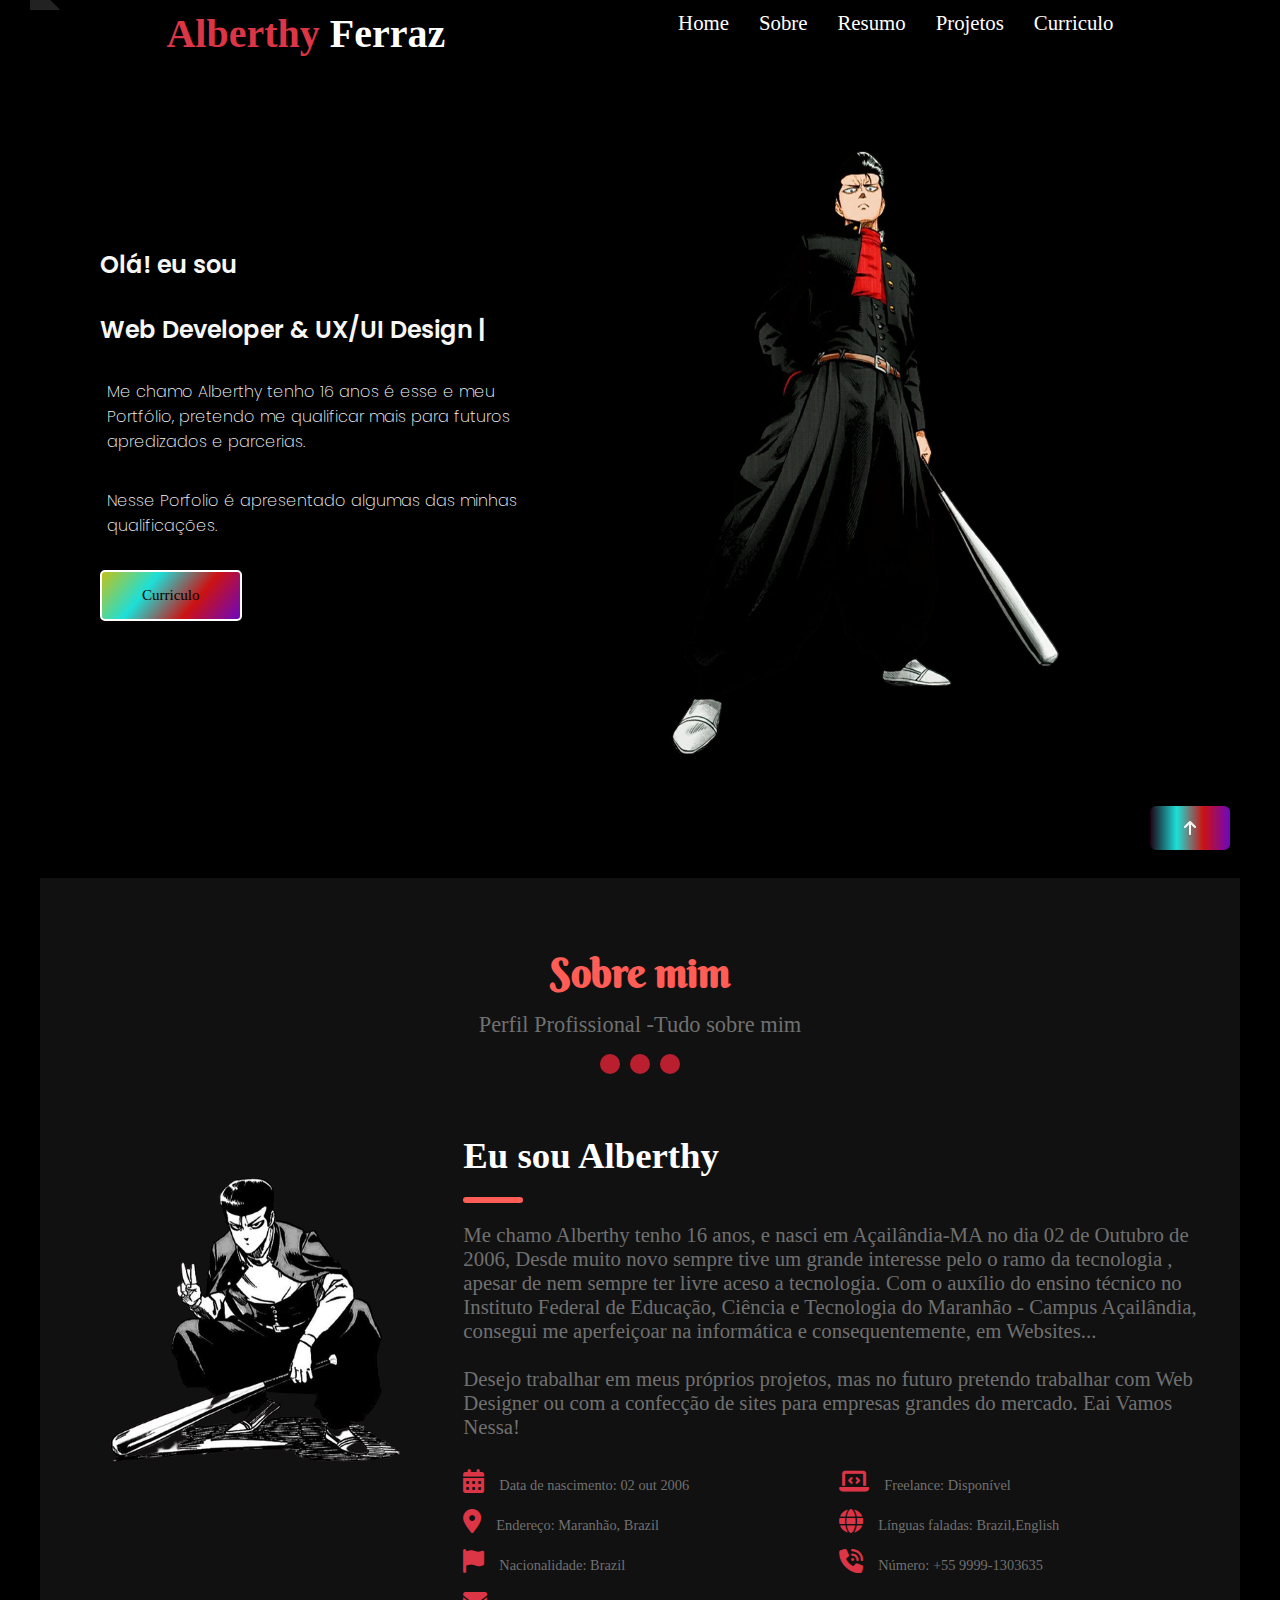
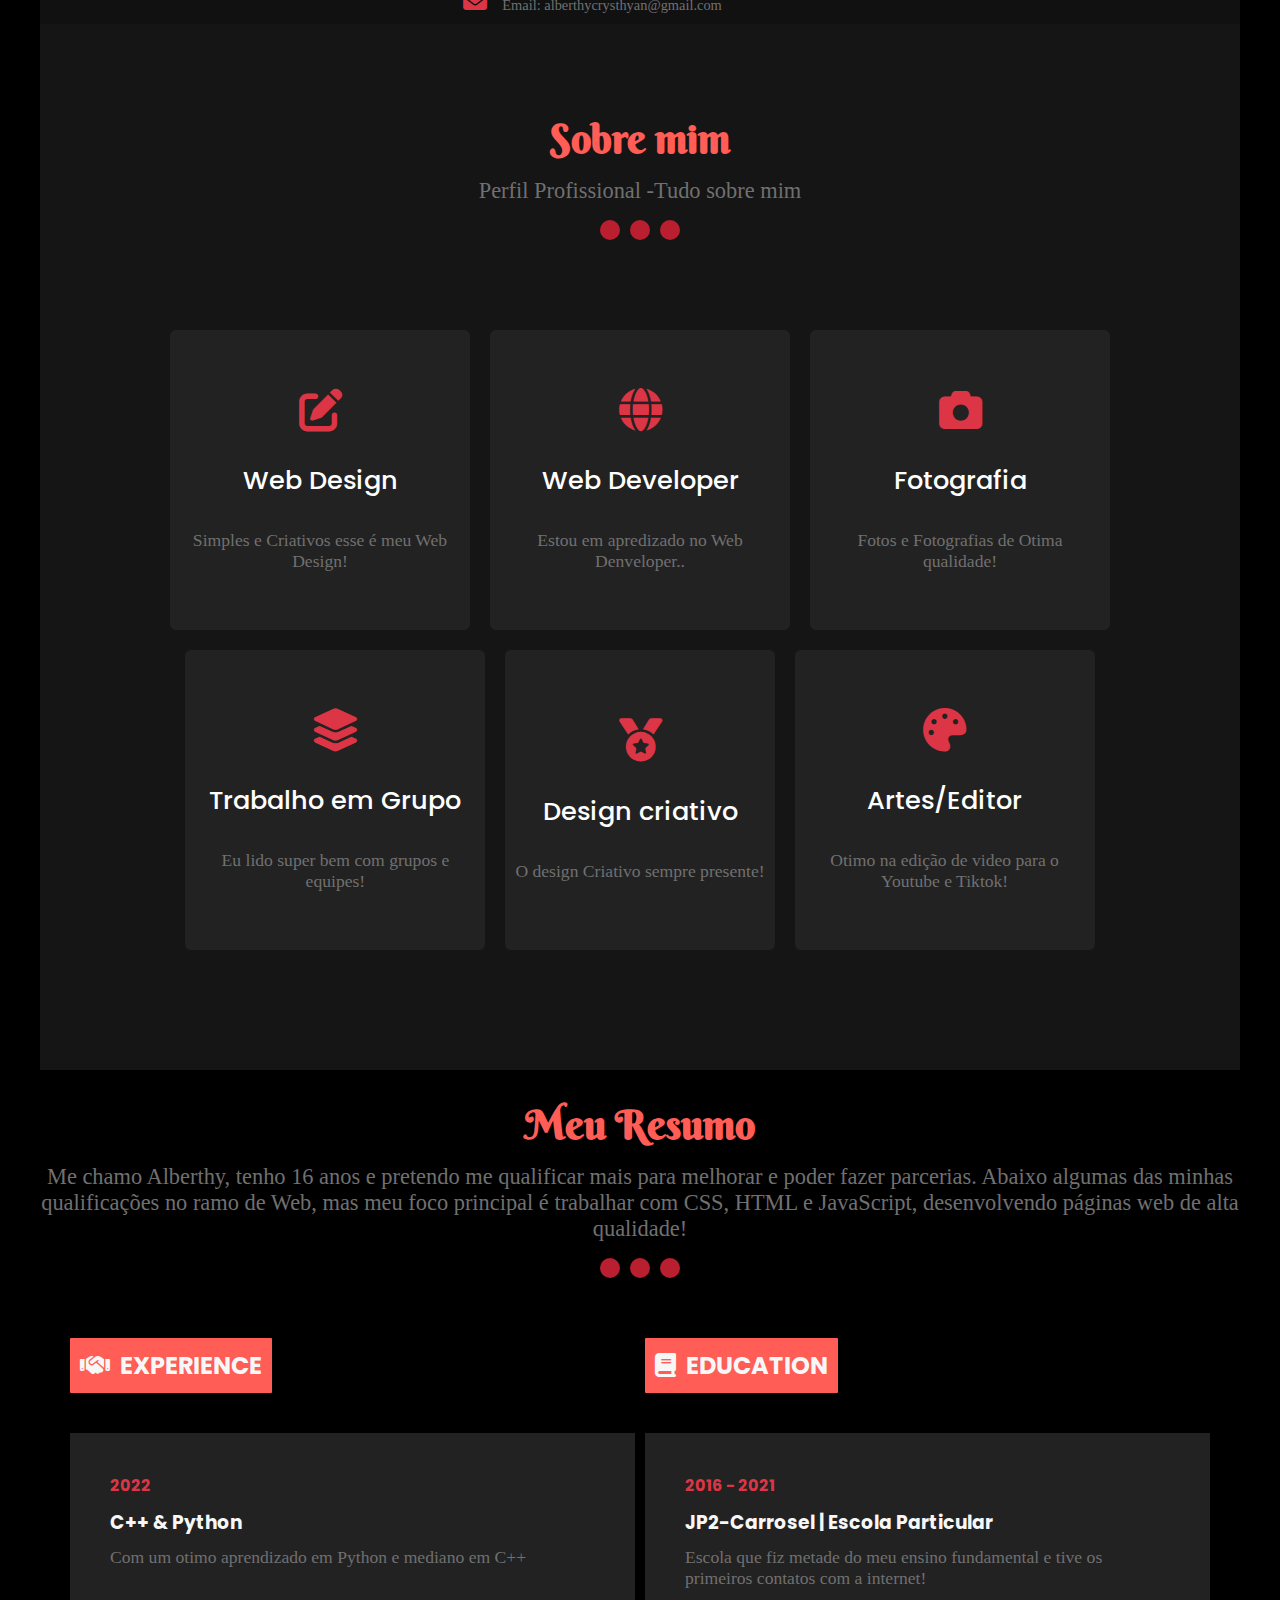
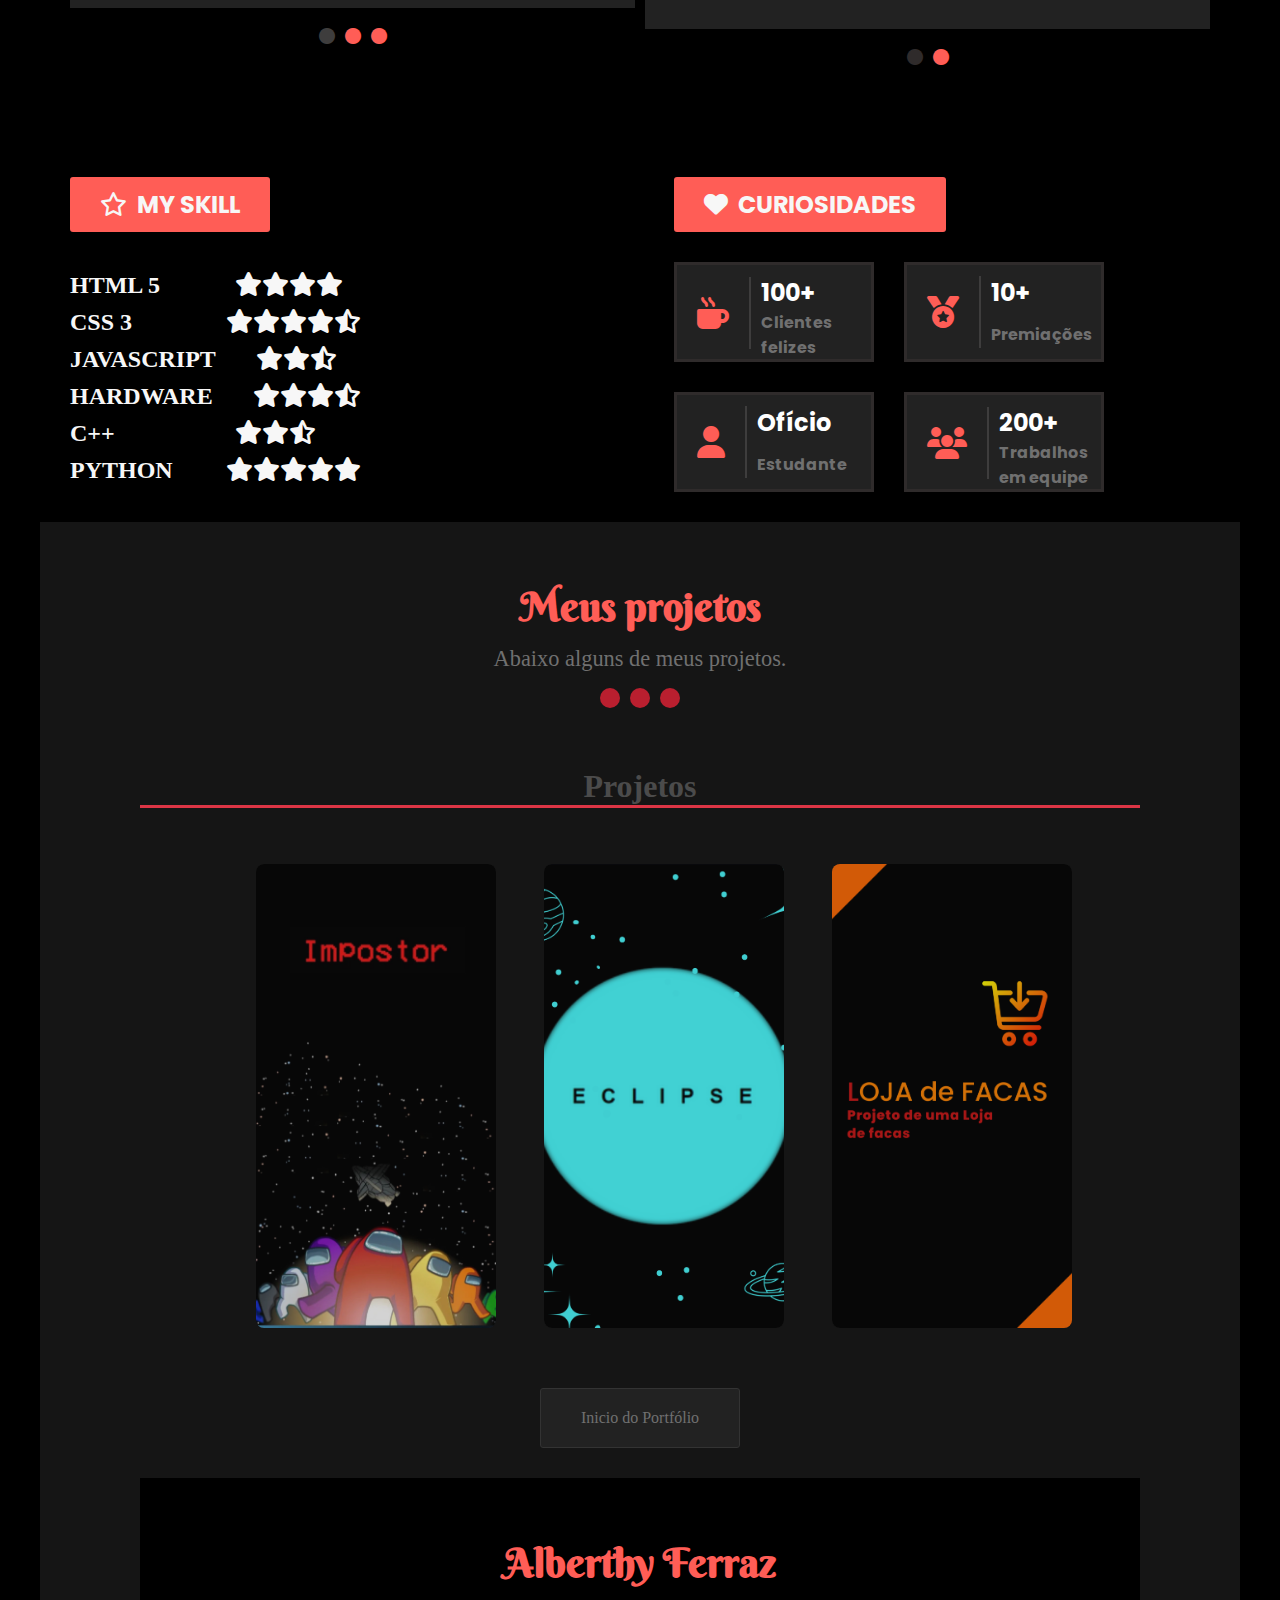
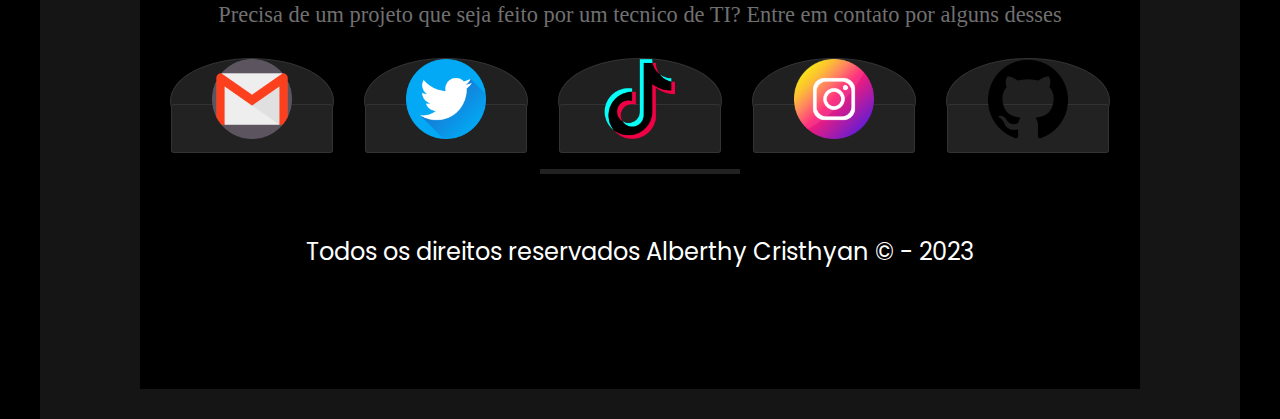
<file: index.html>
<!DOCTYPE html>
<html lang="pt-br">

<head>
    <meta charset="UTF-8">
    <meta http-equiv="X-UA-Compatible" content="IE=edge">
    <meta name="viewport" content="width=device-width, initial-scale=1.0">
    <title>Portfólio do Alberthy</title>
    <link rel="icon" type="image/x-icon" href="portifolio/fogo.png">
    <link rel="stylesheet" href="stylee.css">
    <link rel="stylesheet" href="https://cdnjs.cloudflare.com/ajax/libs/font-awesome/6.3.0/css/all.min.css"
        integrity="sha512-SzlrxWUlpfuzQ+pcUCosxcglQRNAq/DZjVsC0lE40xsADsfeQoEypE+enwcOiGjk/bSuGGKHEyjSoQ1zVisanQ=="
        crossorigin="anonymous" referrerpolicy="no-referrer" />
</head>

<body id="home">
    <header>
        <h1 id="normal">Alberthy <span id="ola">Ferraz</span></h1>
        <nav>
            <ul aria-label="Navegação primária" class="navegacao-primaria">
                <li><a href="index.html">Home</a></li>
                <li><a href="#about">Sobre</a></li>
                <li><a href="#resume">Resumo</a></li>
                <li><a href="#projects">Projetos</a></li>
                <li><a href="portifolio/curiculo.html" >Curriculo</a></li>
            </ul>
            <i class="fa-solid fa-bars"></i>
        </nav>

    </header>
    <section aria-label="seção curriculo " class="section-div" >
        <div >

            <h2 id="rico">Olá! <span color="ffff">eu sou</span></h2>
            <h2 class="digitando">Web Developer & UX/UI Design</h2>
            <p>Me chamo Alberthy tenho 16 anos é esse e meu Portfólio, pretendo me qualificar mais para futuros apredizados e parcerias.
            </p>
            <p>Nesse Porfolio é apresentado algumas das minhas qualificações.</p>
            <a href="portifolio/curiculo.html">Curriculo</a>
        </div>
        <img src="portifolio/amizade.png" alt="imagem de albt">
    </section>
    <main>
        <article aria-label="seção sobre mim" class="sobre">
            <div class="sobre_titulo">
            <section id="about">
                <h1 id="ola">Sobre mim</h1>
                <p>Perfil Profissional -Tudo sobre mim</p>
                <div aria-label="Seção apenas de ilustrações de botões">
                    <span></span>
                    <span></span>
                    <span></span>
                </div>
            </div>
            <img src="portifolio/__metal_bat-removebg-preview.png" >
            <div class="sobre_conteudo">
                <div class="sobre_texto">
                    <h1>Eu sou Alberthy </h1>
                    <p>Me chamo Alberthy tenho 16 anos, e nasci em Açailândia-MA no dia 02 de Outubro de 2006, Desde muito novo sempre tive um grande interesse pelo o ramo da tecnologia , apesar de nem sempre ter livre aceso a tecnologia. Com o auxílio do ensino técnico no Instituto Federal de Educação, Ciência e Tecnologia do Maranhão - Campus Açailândia, consegui me aperfeiçoar na informática e consequentemente, em Websites...
                        <br>
                        <br>
                        Desejo trabalhar em meus próprios projetos, mas no futuro pretendo trabalhar com Web Designer ou com a confecção de sites para empresas grandes do mercado. Eai Vamos Nessa!
                    </p>
                </div>
                <div class="sobre_info">
                    <p><i class="fa-solid fa-calendar-days"></i>Data de nascimento: 02 out 2006</p>
                    <p><i class="fa-sharp fa-solid fa-laptop-code"></i>Freelance: Disponível</p>
                    <p><i class="fa-solid fa-location-dot"></i>Endereço: Maranhão, Brazil</p>
                    <p><i class="fa-sharp fa-solid fa-globe"></i>Línguas faladas: Brazil,English</p>
                    <p><i class="fa-solid fa-flag"></i>Nacionalidade: Brazil</p>
                    <p><i class="fa-solid fa-phone-volume"></i>Número: +55 9999-1303635</p>
                    <p><i class="fa-solid fa-envelope"></i>Email: alberthycrysthyan@gmail.com</p>
                </div>
            </div>
        </article>
    </section>
    </main>
    <section class="services">
        <div class="sobre_titulo">
            <h1 id="ola">Sobre mim</h1>
            <p>Perfil Profissional -Tudo sobre mim</p>
            <div aria-label="Seção apenas de ilustrações de botões">
                <span></span>
                <span></span>
                <span></span>
            </div>
        </div>
        <div class="my_services">
            <ul aria-label="Navegação secundaria">
                <li>
                    <i class="fa-sharp fa-solid fa-pen-to-square" id="rico"></i>
                    <h3>Web Design</h3>
                    <p>Simples e Criativos esse é meu Web Design!</p>
                </li>
                <li>
                    <i class="fa-solid fa-globe" id="rico"></i>
                    <h3>Web Developer</h3>
                    <p>Estou em apredizado no Web Denveloper..</p>
                </li>
                <li>
                    <i class="fa-solid fa-camera" id="rico"></i>
                    <h3>Fotografia</h3>
                    <p>Fotos e Fotografias de Otima qualidade!</p>
                </li>
                <li>
                    <i class="fa-solid fa-layer-group" id="rico"></i>
                    <h3>Trabalho em Grupo</h3>
                    <p>Eu lido super bem com grupos e equipes!</p>
                </li>
                <li>
                    <i class="fa-solid fa-medal" id="rico"></i>
                    <h3>Design criativo</h3>
                    <p>O design Criativo sempre presente!</p>
                </li>
                <li>
                    <i class="fa-sharp fa-solid fa-palette"id="rico"></i>
                    <h3>Artes/Editor</h3>
                    <p>Otimo na edição de video para o Youtube e Tiktok!</p>
                </li>
            </ul>
        </div>
    </section>
    <section class="my_resume" id="resume">
        <div class="sobre_titulo">
            <h1 id="ola">Meu Resumo</h1>
            <p>Me chamo Alberthy, tenho 16 anos e pretendo me qualificar mais para melhorar e poder fazer parcerias. Abaixo algumas das minhas qualificações no ramo de Web, mas meu foco principal é trabalhar com CSS, HTML e JavaScript, desenvolvendo páginas web de alta qualidade! </p>
            <div aria-label="Seção apenas de ilustrações de botões">
                <span></span>
                <span></span>
                <span></span>
            </div>
        </div>
        <div class="resume_gerenico">
            <h2 class="experience"><i class="fa-solid fa-handshake"></i>EXPERIENCE</h2>
            <div class="experience_content">
                <div>
                    <span>2022</span>
                    <h3>C++ & Python</h3>
                    <p>Com um otimo aprendizado em Python e mediano em C++</p>
                </div>
                <div>
                    <span>2022-2023</span>
                    <h3>FUND. DE HARDWARE- Redes de Computadores</h3>
                    <p>Estou aprimorando conhecimentos em Redes de Computadores, e com conhecimento alto em Hardware.</p>
                </div>
                <div>
                    <span>2023</span>
                    <h3>Web Developer - HTML JAVASCRIPT CSS</h3>
                    <p>Apredizado em Web muito Rapido, principalmente em CSS e HTML.</p>
                </div>
                <ul>
                    <li><i class="fa-sharp fa-solid fa-circle"></i></li>
                    <li><i class="fa-sharp fa-solid fa-circle"></i></li>
                    <li><i class="fa-sharp fa-solid fa-circle"></i></li>
                </ul>
            </div>
            <h2 class="education"><i class="fa-solid fa-book"></i>EDUCATION</h2>
            <div class="education_content">
                <div>
                    <span>2016 - 2021</span>
                    <h3>JP2-Carrosel | Escola Particular</h3>
                    <p>Escola que fiz metade do meu ensino fundamental e tive os primeiros contatos com a internet!</p>
                </div>
                <div>
                    <span>2022 - 2024</span>
                    <h3>IFMA-Campus |Instituto Federal</h3>
                    <p>No ifma pude aprender tudo que sei em TI.</p>
                </div>
                <ul>
                    <li><i class="fa-sharp fa-solid fa-circle"></i></li>
                    <li><i class="fa-sharp fa-solid fa-circle"></i></li>
                </ul>
            </div>
        </div>
        <div class="cursos">
            <div class="my_skill">
                <h2><i class="fa-sharp fa-regular fa-star"></i>MY SKILL</h2>
                <div class="skill_content">
                    <h3>HTML 5</h3>
                    <ul>
                        <li id="normal"><i class="fa-sharp fa-solid fa-star"></i></li>
                        <li id="normal"><i class="fa-sharp fa-solid fa-star"></i></li>
                        <li id="normal"><i class="fa-sharp fa-solid fa-star"></i></li>
                        <li id="normal"><i class="fa-sharp fa-solid fa-star"></i></li>
                        <li id="normal"><i class="fa-regular fa-star-sharp-half-stroke"></i></li>
                    </ul>
                </div>
                <div class="skill_content">
                    <h3>CSS 3</h3>
                    <ul>
                        <li id="lord"><i class="fa-sharp fa-solid fa-star"></i></li>
                        <li id="lord"><i class="fa-sharp fa-solid fa-star"></i></li>
                        <li id="lord"><i class="fa-sharp fa-solid fa-star"></i></li>
                        <li id="lord"><i class="fa-sharp fa-solid fa-star"></i></li>
                        <i class="fa-solid fa-star-half-stroke" id="lord"></i>

                        <li id="ola"><i class="fa-regular fa-star-sharp-half-stroke"></i></li>
                    </ul>
                </div>
                <div class="skill_content">
                    <h3>JAVASCRIPT</h3>
                    <ul>
                        <li id="normal"><i class="fa-sharp fa-solid fa-star"></i></li>
                        <li id="normal"><i class="fa-sharp fa-solid fa-star"></i></li>
                        <li id="normal"><i class="fa-regular fa-star-sharp-half-stroke"></i></li>
                        <i class="fa-solid fa-star-half-stroke" id="normal"></i>
                        <li id="normal"><i class="fa-regular fa-star-sharp-half-stroke"></i></li>
            
                    </ul>

                </div>
                <div class="skill_content">
                    <h3>HARDWARE</h3>
                    <ul>
                        <li id="normal"><i class="fa-sharp fa-solid fa-star"></i></li>
                        <li id="normal"><i class="fa-sharp fa-solid fa-star"></i></li>
                        <li id="normal"><i class="fa-sharp fa-solid fa-star"></i></li>
                        <i class="fa-solid fa-star-half-stroke"id="normal"></i>
                        <li id="normal"><i class="fa-regular fa-star-sharp-half-stroke"></i></li>
                    </ul>
                </div>
                <div class="skill_content">
                    <h3>C++</h3>
                    <ul>
                        <li id="normal"><i class="fa-sharp fa-solid fa-star"></i></li>
                        <li id="normal"><i class="fa-sharp fa-solid fa-star"></i></li>
                        <i class="fa-solid fa-star-half-stroke" id="normal"></i>
                        <li id="normal"><i class="fa-regular fa-star-sharp-half-stroke"></i></li>

                    </ul>
                </div>
                <div class="skill_content">
                    <h3>PYTHON</h3>
                    <ul>
                        <li id="normal"><i class="fa-sharp fa-solid fa-star"></i></li>
                        <li id="normal"><i class="fa-sharp fa-solid fa-star"></i></li>
                        <li id="normal"><i class="fa-sharp fa-solid fa-star"></i></li>
                        <li id="normal"><i class="fa-sharp fa-solid fa-star"></i></li>
                        <li id="normal"><i class="fa-sharp fa-solid fa-star"></i></li>
                    </ul>
                </div>
            </div>
            <div class="funfacts">
                <h2><i class="fa-solid fa-heart"></i>CURIOSIDADES</h2>
                <ul>
                    <li>
                        <i class="fa-solid fa-mug-hot"></i>
                        <span>100+</span>
                        <p>Clientes felizes</p>
                    </li>
                    <li>
                        <i class="fa-solid fa-medal"></i>
                        <span>10+</span>
                        <p>Premiações</p>
                    </li>
                    <li>
                        <i class="fa-solid fa-user"></i>
                        <span>Ofício</span>
                        <p>Estudante</p>
                    </li>
                    <li>
                        <i class="fa-solid fa-users"></i>
                        <span>200+</span>
                        <p>Trabalhos em equipe</p>
                    </li>
                </ul>
            </div>
        </div>
    </section>
    <section class="projects" id="projects">
        <div class="sobre_titulo">
            <h1 id="ola">Meus projetos</h1>
            <p>Abaixo alguns de meus projetos.</p>
            <div aria-label="Seção apenas de ilustrações de botões">
                <span></span>
                <span></span>
                <span></span>
            </div>
        </div>
    </div>
   
</body>
</html>
     <h1 class="sessao-header2"  id="lord">Projetos</h1>




      <section class="sessao-projetos">
        <div class="sessao-header2">
          
        </div>
        <div class="projetos">

          <div class="card">
            <div class="card-img-wrapper">
              <img src="imgs/Among Us Impostor.jpg" alt="">
            </div>
            <div class="card-info">
              <h2>AMONG US</h2>
              <h3>Jogo de Among US </h3>
              <p>Recriei a interface do jogo "among us" como forma de aprender e treinar as habilidades perante o uso de JavaScript e CSS...</p>
              <ul><li><a href="./portifolio/among/among.html" target="_blank">Jogar</a></li></ul></ul>
            </div>
          </div>
          <div class="card">
            <div class="card-img-wrapper">
              <img src="imgs/eclipse.png" alt="">
            </div>
            <div class="card-info">
              <h2>ECLIPSE</h2>
              <h3>Jogo Eclipse</h3>
              <p>Jogo totalmente responsivo, feito com Javascript, com interação com o usuário.</p>
              <ul><li><a href="./portifolio/tiro/tiro.html" target="_blank">Jogar</a></li></ul></ul>
            </div>
          </div>
          <div class="card">
            <div class="card-img-wrapper">
              <img src="imgs/lojabannervertical.png" alt="">
            </div>
            <div class="card-info">
              <h2>LOJA DE FACAS</h2>
              <h3>Minha loja ON-Line de Facas</h3>
              <p>Minha primeira loja usando CSS e HTML...</p>
              <ul><li><a href="./portifolio/loja.html" target="_blank">Ver</a></li></ul></ul>
            </div>
          </div>
    </section>
    <a href="#">Inicio do Portfólio</a>
    <footer>
        
        <div class="sobre_titulo">
            <h1 id="normal">Alberthy Ferraz</h1>
            <p>Precisa de um projeto que seja feito por um tecnico de TI? Entre em contato por alguns desses</p>
        </div>
        <nav aria-label="navegação de links sociais">
            <ul class="footer_sociais">
                <li><a href="https://mail.google.com/mail/u/0/?fs=1&tf=cm&source=mailto&to=alberthyferraz@acad.ifma.edu.br" target="_blank" style="padding-bottom: 10px;"><img src="portifolio/gmail (1).png" style="height: 80px;"></a></li>
                <li><a href="https://twitter.com/zakferraz" target="_blank" style="padding-bottom: 10px;"><img src="portifolio/twitter.png" style="height: 80px;"></a></li>
                <li><a href="https://www.tiktok.com/@albt.account?lang=pt-BR" target="_blank" style="padding-bottom: 10px;"><img src="portifolio/tik-tok.png" style="height: 80px;"></a></li>
                <li><a href="https://www.instagram.com/albertyy_ferraz/" target="_blank" style="padding-bottom: 10px;"><img src="portifolio/instagram (1).png" style="height: 80px;"></a></li>
                <li><a href="https://github.com/AlberthyFerraz" target="_blank" style="padding-bottom: 10px;"><img src="portifolio/github.png" style="height: 80px;"></a></li>
            </ul>
        </nav>
        <p class="footer_comercial">Todos os direitos reservados Alberthy Cristhyan &copy; - 2023</p>
    </footer>
    <a href="#home" id="link-topo">
        <i class="fas fa-arrow-up"></i>
    </a>
    <script src="script.js"></script>
</body>

</html>
</file>
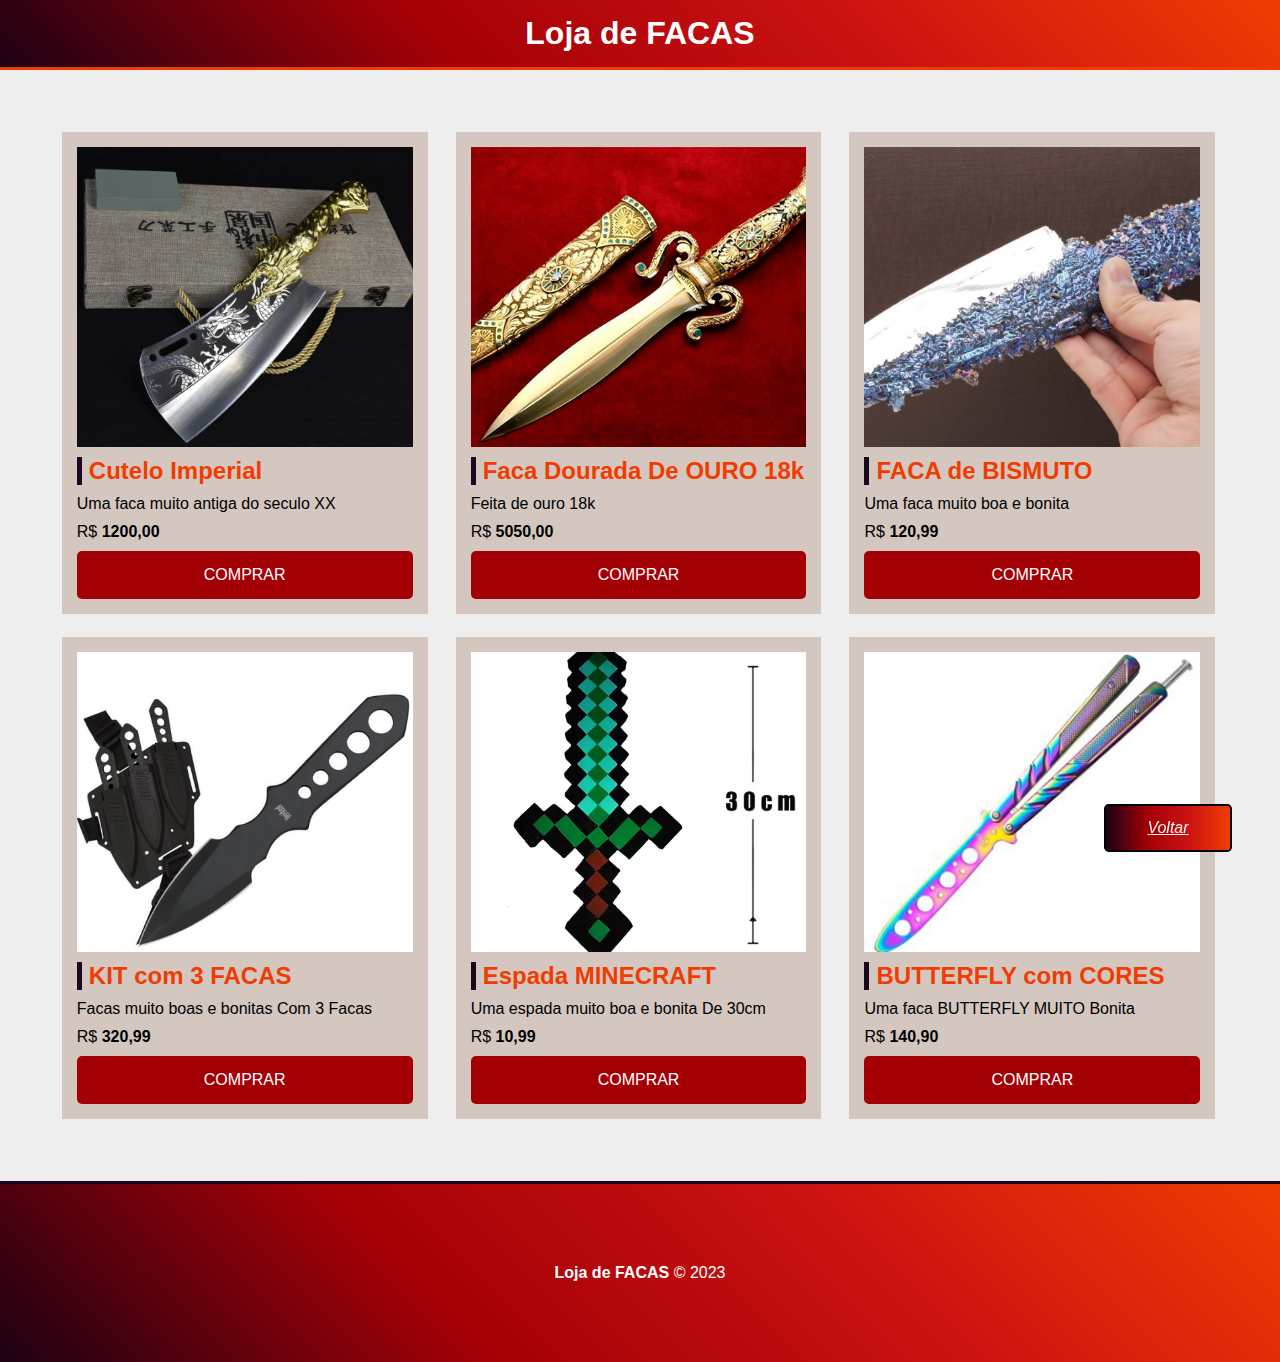
<file: portifolio/loja.html>
<!DOCTYPE html>
<html lang="pt-br">
<head>
    <meta charset="UTF-8">
    <meta http-equiv="X-UA-Compatible" content="IE=edge">
    <meta name="viewport" content="width=device-width, initial-scale=1.0">
    <title>Loja de FACAS</title>
    <link rel="icon" type="image/x-icon" href="comprar.png">
    <link rel="stylesheet" href="styles.css">
</head>
<body>
    <header>
        <h1>Loja de FACAS</h1>
    </header>
    <main class="container">
        <section class="products-container">
            <div class="card">
                <div class="products-image" id="img-1"></div>
                <h3> Cutelo Imperial </h3>
                <p> Uma faca muito antiga do seculo XX</p>
                <p>R$ <span class="bold">1200,00</span></p>
                <a href="#" class="btn">Comprar</a>
            </div>
            <div class="card">
                <div class="products-image" id="img-2"></div>
                <h3> Faca Dourada De OURO 18k</h3>
                <p> Feita de ouro 18k </p>
                <p>R$ <span class="bold">5050,00</span></p>
                <a href="#" class="btn">Comprar</a>
            </div>
            <div class="card">
                <div class="products-image" id="img-3"></div>
                <h3> FACA de BISMUTO</h3>
                <p> Uma faca muito boa e bonita </p>
                <p>R$ <span class="bold">120,99</span></p>
                <a href="#" class="btn">Comprar</a>
            </div>
            <div class="card">
                <div class="products-image" id="img-4"></div>
                <h3> KIT com 3 FACAS</h3>
                <p> Facas muito boas e bonitas Com 3 Facas </p>
                <p>R$ <span class="bold">320,99</span></p>
                <a href="#" class="btn">Comprar</a>
            </div>
            <div class="card">
                <div class="products-image" id="img-5"></div>
                <h3> Espada MINECRAFT</h3>
                <p> Uma espada muito boa e bonita De 30cm </p>
                <p>R$ <span class="bold">10,99</span></p>
                <a href="https://youtu.be/7cCzhUrJvOw" class="btn">Comprar</a>
            </div>
            <div class="card">
                <div class="products-image" id="img-6"></div>
                <h3>BUTTERFLY com CORES</h3>
                <p> Uma faca BUTTERFLY MUITO Bonita</p>
                <p>R$ <span class="bold">140,90</span></p>
                <a href="https://www.youtube.com/watch?v=CgGWehGCNL4&list=RD7cCzhUrJvOw&index=17" class="btn">Comprar</a>
            </div>
            <a href="../index.html" id="link-topo">
                <i class="fas fa-arrow-up" > Voltar </i>
            </a>
        </section>

    </main>
    <footer>
        <p>
            <span class="bold">Loja de FACAS </span>
            &copy; 2023
        </p>
    </footer>
    
</body>
</html>
</file>
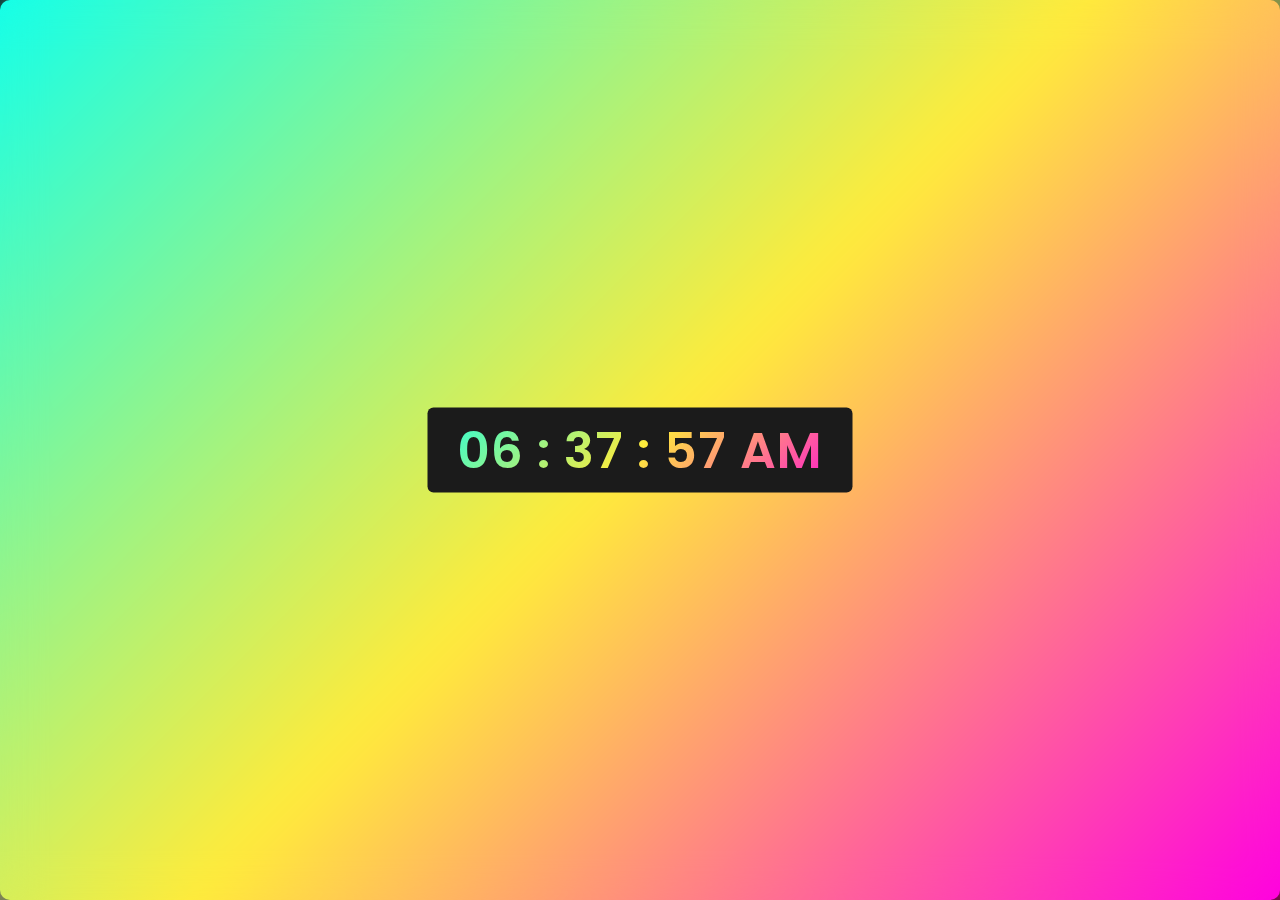
<file: portifolio/relogio.html>
<!DOCTYPE html>
<html lang="pt-br">
<head>
    <meta charset="UTF-8">
    <meta http-equiv="X-UA-Compatible" content="IE=edge">
    <meta name="viewport" content="width=device-width, initial-scale=1.0">
    <meta name="description" content="mostra as horas em tempo real">
    <meta name="keywords" content="hora, tempo, real">
    <meta name="author" content="Alberthy de Oliveira Ferraz">
    <meta name="robots" content="index, follow">
    <link rel="icon" type="image/x-icon" href="sinal-de-interrogacao.png">

    <!-- link css  -->
    <link rel="stylesheet" href="css/style.css">
    <title>Relógio Digital</title>
</head>
<body>
    
    <div class="wrapper">
        <div class="display">
            <div id="time">12:00:00 PM</div>
        </div>
        <span></span>
        <span></span>
    </div>
    <footer class="wrapper">
        <h2 style="text-align:center;color: #000000; margin: 0.3;">>PARABÉNS< <h2>
        <h2 style="text-align:center;color: #fff; margin: 0.3;">Você encontrou o segredo!!!  <h2>
    </footer >
    <a href="https://www.instagram.com/albertyy_fz/" target="_blank" style="padding-right: 10px;"><img src="logo-instagram-png-2445.png" style="height: 100px;"></a>


    <script src="js/script.js"></script>
</body>
</html>
</file>
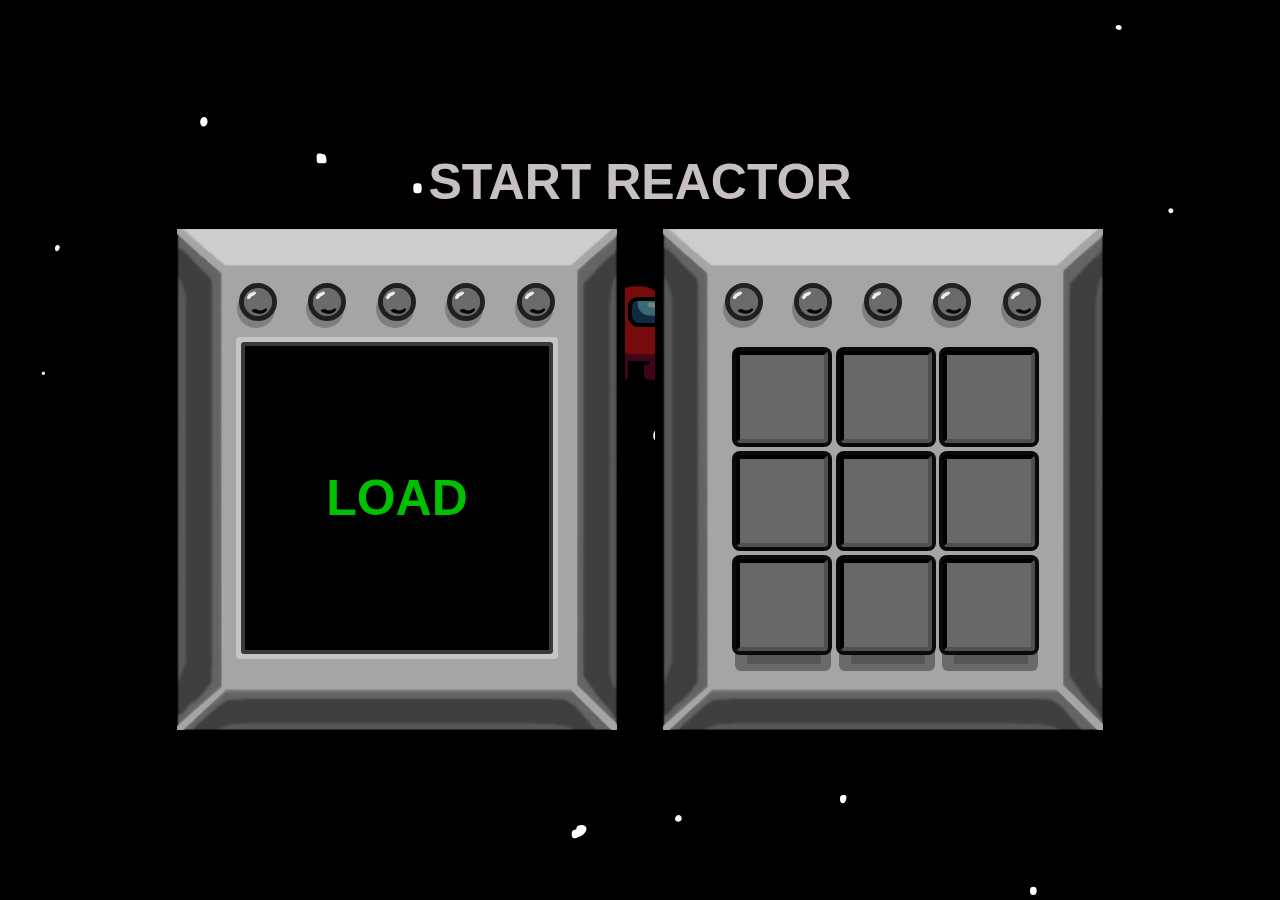
<file: portifolio/among/among.html>
<!DOCTYPE html>
<html lang="en">
  <head>
    <meta charset="UTF-8" />
    <meta name="viewport" content="width=device-width, initial-scale=1.0" />
    <link rel="stylesheet" href="./styles/among.css">
    <link rel="stylesheet" href="./styles/rules.css">
    <link rel="stylesheet" href="./styles/styles.css" />
    <link rel="icon" type="image/x-icon" href="favicon.ico">
    <title>Start Reactor</title>
  </head>
  <body>
    <h1 id="title">START REACTOR</h1>
    <div class="container">
      <div class="painel">
        <div class="boxPainel">
            <div class="computerLedPanel">
                <div class="led lvl1"></div>
                <div class="led lvl2"></div>
                <div class="led lvl3"></div>
                <div class="led lvl4"></div>
                <div class="led lvl5"></div>
            </div>
            <div class="painelMemory">
                <div class="memory"></div>
                <div class="memory"></div>
                <div class="memory"></div>
                <div class="memory"></div>
                <div class="memory"></div>
                <div class="memory"></div>
                <div class="memory"></div>
                <div class="memory"></div>
                <div class="memory"></div>
                <div class="btns">
                  <h1 id="loadButton">LOAD</h1>
                  <h1 id="startButton" style="display: none">PLAY</h1>
                </div>
            </div>
        </div>
      </div>

      <div class="painel">
        <div class="boxPainel">
            <div class="playerLedPanel">
                <div class="led lvl1.1"></div>
                <div class="led lvl2.1"></div>
                <div class="led lvl3.1"></div>
                <div class="led lvl4.1"></div>
                <div class="led lvl5.1"></div>
            </div>
            <div class="playerMemory">
                <div data-memory='0' class="player_memory"></div>
                <div data-memory='1' class="player_memory"></div>
                <div data-memory='2' class="player_memory"></div>
                <div data-memory='3' class="player_memory"></div>
                <div data-memory='4' class="player_memory"></div>
                <div data-memory='5' class="player_memory"></div>
                <div data-memory='6' class="player_memory last"></div>
                <div data-memory='7' class="player_memory last"></div>
                <div data-memory='8' class="player_memory last"></div>
            </div>
        </div>
      </div>
    </div>
    <div class="size">
      <div class="player">
        <div class="legs"></div>
        <div class="back"></div>
        <div class="glass"></div>
      </div>
    </div>

    <script src="js/start-reactor.js"></script>
    <script>
      const loadButton = document.getElementById("loadButton")
      const startButton = document.getElementById("startButton")

      loadButton.addEventListener("click", () => {
          startReactor.load()
          loadButton.style.display = "none"
          startButton.style.display = ""
      })

      startButton.addEventListener("click", () => {
          startReactor.start()
          startButton.style.display = "none"
      })
    </script>

  </body>
</html>
</file>
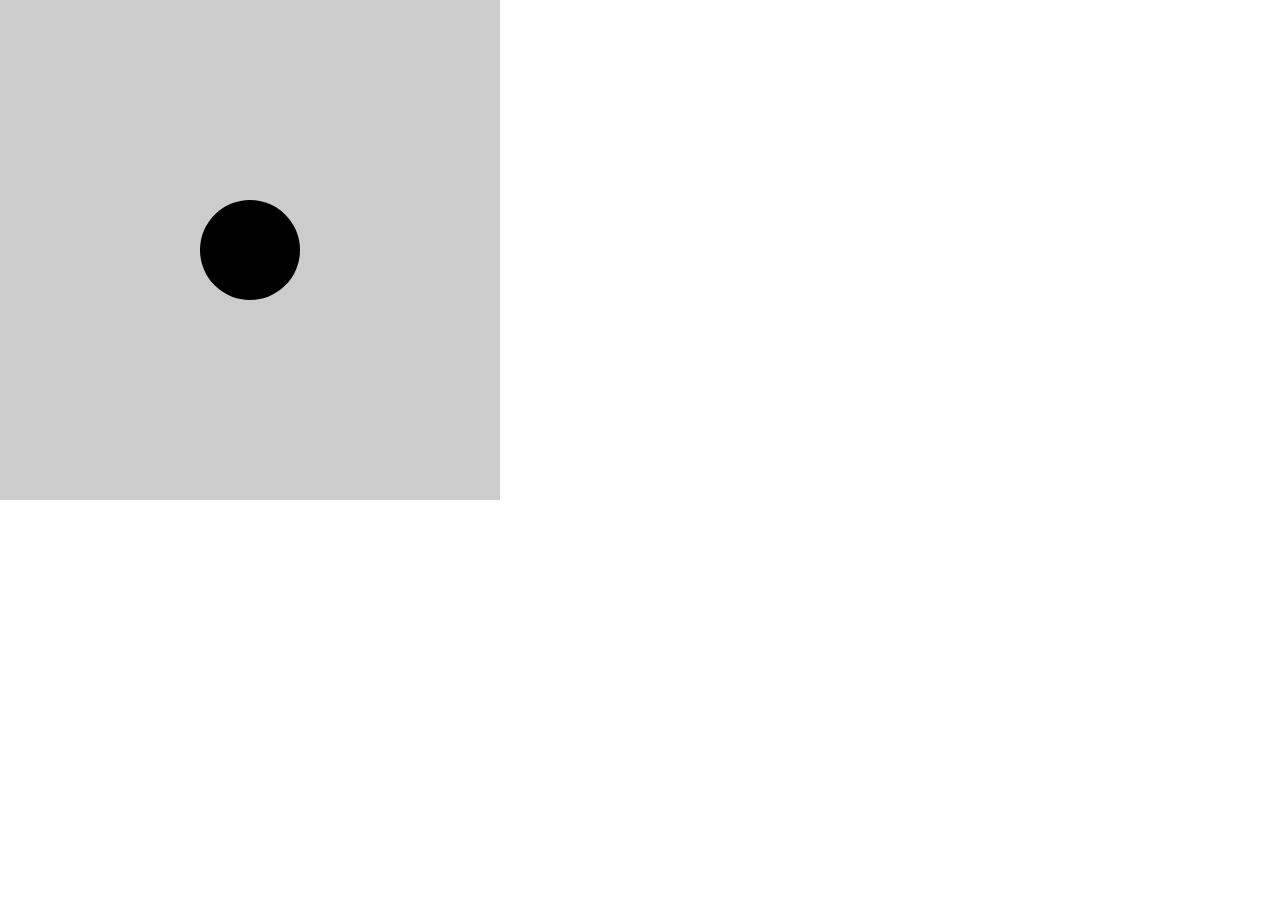
<file: portifolio/tiro/ShrinkExemplo.html>
<!DOCTYPE html>
<html lang="pt-br">
<head>
	<meta http-equiv="content-type" content="text/html;charset=utf-8" />
	<meta name="viewport" content="width=device-width,initial-scale=1" />
	<title></title>
	<style>
		body{
			margin: 0;
			padding: 0;
			border: 0;
		}
		canvas{
			background-color: #ccc;
			cursor: crosshair;
		}
	</style>
</head>
<body>
	<canvas width="500" height="500"></canvas>

<script>
	const cnv = document.querySelector('canvas')
	const ctx = cnv.getContext('2d')
	
	const obj = {
		x: cnv.width/2,
		y: cnv.height/2,
		radius: 50,
		newRadius: 50,
		draw: function(){
			ctx.beginPath()
			ctx.arc(this.x,this.y,this.radius,0,Math.PI*2,false)
			ctx.fill()
		},
		shrink: function(){
			if(this.newRadius < this.radius){
				this.radius -= .5
			}
		},
		update(){
			this.shrink()
			this.draw()
		}
	}
	
	cnv.addEventListener('mousedown',(e)=>{
		e.preventDefault()
		
		const distance = Math.hypot(e.clientX - obj.x, e.clientY - obj.y)
		
		if(distance < obj.radius){
			obj.newRadius = obj.radius - 10
		}
	})
	
	function loop(){
		requestAnimationFrame(loop)
		ctx.clearRect(0,0,cnv.width,cnv.height)
		obj.update()
	}
	
	loop()
</script>
</body>
</html>
</file>
<file: stylee.css>
@import url('https://fonts.googleapis.com/css2?family=Poppins:ital,wght@0,200;0,300;1,400&display=swap');
@import url('https://fonts.googleapis.com/css2?family=Berkshire+Swash&display=swap');
@import url('https://fonts.googleapis.com/css2?family=Baloo+Da+2&display=swap');
@import url('https://fonts.googleapis.com/css2?family=Josefin+Slab:wght@200;300&display=swap');
@import url('https://fonts.googleapis.com/css2?family=Mulish:ital,wght@0,300;1,200&display=swap');
@import url(https://cdnjs.cloudflare.com/ajax/libs/font-awesome/6.2.1/css/all.min.css);
@keyframes animacao {
    0% {color: red; }
    20% {color: #c2c21a;}
    50% {color: #1ddfd8;}
    75% {color:#8f0afcc2;}
    93% {color: rgb(2, 255, 2);}
    100% {color: red; }
}

* {
    padding: 0;
    margin: 0;
    box-sizing: border-box;
    list-style: none;
    text-decoration: none;
}
html {
    scroll-behavior: smooth;
  }

body {
    background-color: #000;
    max-width: 1200px;
    margin: 0 auto;

}


/* HEADER */
.nav-links .drop-menu{
  position: absolute;
  background: #242526;
  width: 180px;
  line-height: 45px;
  top: 85px;
  opacity: 0;
  visibility: hidden;
  box-shadow: 0 6px 10px rgba(0,0,0,0.15);
}
.nav-links li:hover .drop-menu,
.nav-links li:hover .mega-box{
  transition: all 0.3s ease;
  top: 70px;
  opacity: 1;
  visibility: visible;
}
.drop-menu li a{
  width: 100%;
  display: block;
  padding: 0 0 0 15px;
  font-weight: 400;
  border-radius: 0px;
}

header {
    background-color: #000;
    padding: 10px;
    display: flex;
    align-items: center;
    justify-content: space-around;
}

header h1 {
    color: #dc3545;
    font-size: 2.5rem;
}

header span {
    color: #fff;
}


header .navegacao-primaria {
    display: flex;
    gap: 30px;
    align-items: center;
}

#ola {
    animation-name: animacao ;
    animation-duration: 3s;
    animation-iteration-count: infinite;
    
}
@keyframes normal {
    0% {color: #dc3545;}
    25% {color:#ff5d56;}
    50% {color: #dc3545; }
    75% {color: #fff;}
    100% {color: #dc3545}

}

#normal {
    animation-name: normal ;
    animation-duration: 160s;
    animation-iteration-count: infinite;
    
}
#lord{
    animation-name: lord ;
    animation-duration: 6s;
    animation-iteration-count: infinite;
    
}
@keyframes lord {
    0% {color: #dc3545;}
    25% {color:#ff5d56;}
    50% {color: #355cdc; }
    75% {color: #5d00ff;}
    100% {color: #dc3545}

}
#rico{
    animation-name: rico ;
    animation-duration: 7s;
    animation-iteration-count: infinite;
    
}
@keyframes rico {
    0% {color: #74f44a;}
    25% {color:#f9ff56;}
    50% {color: #eb8b15; }
    75% {color: #ff0000;}
    100% {color: #2bd8d8}

}

header .navegacao-primaria li a {
    color: #fff;
    width: 0px;
    height: 0px;
    font-size: 1.3rem;
}


header .navegacao-primaria li a::after {
    content: '';
    width: 0px;
    height: 0px;
    display: block;
    border-bottom: 4px solid transparent;
    transition: .9s;
}

header .navegacao-primaria li a:hover::after {
    width: 100%;
    height: 0px;
    padding: 0px;
    border-bottom: 4px solid #dc3545;
}

/* Projetos*/
.sessao-projetos{
 display: flex;
 flex-wrap: wrap;
 justify-content: center;
}
.projetos{
  display: flex;
  flex-wrap: wrap;
  margin-bottom: 4%;



}

.sessao-header2{
  text-align: center;
  font-family: var(--font-primary);
  font-size: 2rem;
  color: #4b4b4b;
  border-bottom: solid 3px #dc3545;



}

.card{
  padding-top: 3%;
  width: 18rem;
  height: 30rem;
  position:relative;
  padding-left: 48px;
  
  
}
.card-img-wrapper{

max-width: 15em;
display: block;
height: 29em;
background-color: #262626;
border-radius: .5rem;

}
.card-img-wrapper img{
  object-fit: cover;
  width: 15em;
  height: 29em;
  border-radius: .5rem;
  opacity: .8;
  transition: opacity .3s;
}
.card:hover .card-img-wrapper img{
  opacity:.5;
  
}
.card-info {
  position:absolute;
  bottom:0;
  padding: 2rem;
  text-shadow:0.3 0 0.2rem 0.3rem rgba(0, 0, 0, 0.6);
  opacity: 0;
  visibility: hidden;
}
.card-info h2{
  font-family: var(--font-primary);
  font-size: 2rem;
  font-weight: bolder;
  color: #ffffff;
  text-shadow:2px 2px 2px #262626 ;

}
.card-info h3{
     font-family: var(--font-acao);
     font-weight: bolder;
     font-size: 20px;
     color:#ff4081;
     margin-bottom: 10px;
     text-shadow:2px 2px 2px #262626 ;
}
.card-info p {
  font-family: var(--font-secundary);
  color: #ffffff;
  font-weight:bold;
  width: 80%;
  margin-bottom: 2rem;
}
.btn2, .btn2 a{
 
  background-color:#000000;
  background: -webkit-linear-gradient(to right,  #dc3545, #6a3093);
  background: linear-gradient(to right, #dc3545, #ff5d56);
  font-family: var(--font-acao);
  font-size: 1rem;
  color: #ffffff;
  border-radius: .5rem;
  border: none;
  box-shadow: 0 .1rem .8rem rgba(0, 0, 0, 0.4);
}
.card-info button{
  width: 8rem;
  height:2.5rem;
  background-color:#6a3093;
  background: -webkit-linear-gradient(to right, #dc3545, red);
  background: linear-gradient(to right, #dc3545, #ff5d56);
  font-family: var(--font-acao);
  font-size: 1rem;
  color: #ffffff;
  border-radius: .5rem;
  border: none;
  box-shadow: 0 .1rem .8rem rgba(0, 0, 0, 0.4);
}
.card:hover .card-info{
  bottom: 2rem;
  opacity: 1;
  visibility: visible;
}

/*DOWLOAD CV SECAO */

.section-div {
    animation: inicializar .7s forwards;
    background-color: #000;
    display: grid;
    grid-template-columns: 1fr 1fr;
    justify-content: space-around;
    align-items: center;
    gap: 60px;
    padding: 60px;
}

.section-div div {
    margin-top: 120px;
    align-self: start;
    display: grid;
    gap: 30px;
}

.section-div div h2 {
    font-family: 'Poppins';
    font-weight: 600;
    color: #f7f7f7;
}

.section-div div p {
    font-family: 'Poppins';
    font-weight: 200;
    color: #f7f7f7;
    background-image: linear-gradient(45deg, #000000,#000000,#000000,#000000c2);
    border-radius: 6px;
    margin-left: 5px;
    margin-right: 55px;
    border: 2px solid rgb(0, 0, 0);

}

.section-div div a {
    justify-self: start;
    color: #000;
    font-size:15px;
    background-image: linear-gradient(6969deg, #c2c21a,#1ddfd8,#cc1212,#8f0afcc2);
    padding: 15px 40px;
    border-radius: 5px;
    border: 2px solid white ;
    
}


.section-div img {
    max-width: 100%;
}

.digitando::after {
    content: '|';
    margin-left: 5px;
    opacity: 1;
    animation: pisca .5s infinite;
}

@keyframes pisca {
    from {
        opacity: 1;

    }

    to {
        opacity: 0;
    }
}



@keyframes inicializar {
    from {
        opacity: 0;
        transform: translate3d(0, -60px, 0);
    }

    to {
        opacity: 1;
        transform: translate3d(0, 0, 0);
    }
}


/* SEÇÃO PRINCIPAL SOBRE MIM */


main {
    background-color: #111;
    color: white;
}

main .sobre {
    margin-top: 60px;
    display: grid;
    grid-template-columns: 1fr 1fr 1fr;
    gap: 30px;
    justify-content: center;
    padding: 40px;
}

.sobre_titulo {
    margin: 30px 0;
    grid-column: 1/-1;
    text-align: center;
    color: #fff;
}

.sobre_titulo h1 {
    font-size: 2.5rem;
    color: #ff5d56;
    margin-bottom: 15px;
    font-family: 'Berkshire Swash', cursive;
}

.sobre_titulo p {
    color: #707070;
    font-size: 1.4rem;
    margin-bottom: 1rem;
    position: relative;
}

.sobre_titulo div {
    display: flex;
    gap: 10px;
    justify-content: center;
}

.sobre_titulo span {
    display: block;
    height: 20px;
    width: 20px;
    border-radius: 50%;
    background-color: #ba1f2f;
}

.sobre img {
    animation: ladoSecao .5s ease-in-out forwards;
    cursor: pointer;
    grid-row: 2;
    max-width: 100%;
    border-radius: 4px;
    filter: blur(0);
}

.sobre img:hover {
    transition: .5s ease-in;
    filter: blur(1px);
}

.sobre_conteudo {
    animation: sobeSecao .6s ease-in-out forwards;
    grid-column: 2/-1;
    display: grid;
    color: #707070;
    grid-template-columns: 1fr 1fr;
}

.sobre_texto {
    display: grid;
    grid-column: 1/-1;
    grid-template-columns: 1fr 1fr;
}

.sobre_texto h1 {
    font-size: 2.3rem;
    color: #fff;
    grid-column: 1/-1;
}

.sobre_texto h1::after {
    background-color: #ff5d56;
    height: 6px;
    width: 60px;
    margin: 20px 0;
    content: '';
    display: block;
    border-radius: 5px;
}

.sobre_texto p {
    font-size: 1.3rem;
    grid-row: 2;
    grid-column: 1/-1;
}

.sobre_info {
    margin-top: 30px;
    display: grid;
    grid-template-columns: 1fr 1fr;
    grid-column: 1/-1;
    gap: 15px;
    align-items: center;
}

.sobre_info i {
    color: #dc3545;
    display: inline-block;
    padding-right: 15px;
    font-size: 1.5rem;
}

.sobre_info p {
    font-size: .9rem;
}

@keyframes sobeSecao {
    from {
        transition: .5s;
        transform: translate3d(60px, 0, 0);
    }

    to {
        transform: translate3d(0, 0, 0);
    }
}

@keyframes ladoSecao {
    from {
        transition: .5s;
        transform: translate3d(-60px, 0, 0);
    }

    to {
        transform: translate3d(0, 0, 0);
    }
}


/* RESPONSIVO */
@media (min-width: 576px) {
    .card img{
        grid-column: 1/-1;
        justify-self: center;
        
    }
    .funfacts {
        grid-column: 1/-1;
        justify-self: center;
    }
   
}
@media(max-width: 960px) {
    .section-div img {
        display: none;
    }
    .funfacts {
        grid-column: 1/-1;
        justify-self: center;
    }
    .card img{
        grid-column: 1/-1;
        justify-self: center;
    }
    .projetos {
        grid-column: 1/-1;
        justify-self: center;
    }

    .section-div {
        background-image: url(portifolio/narizeu.png);
        background-repeat: no-repeat;
        background-size: cover;
    }

    header {
        justify-content: space-between;
        padding: 30px 70px;
    }

    header .navegacao-primaria {
        display: none;
    }

    header i {
        color: #f7f7f7;
        font-size: 3rem;
    }

    header .navegacao-primaria.ativado {
        background: linear-gradient(rgba(43, 42, 42, 0.176), rgba(46, 46, 46, 0.724));
        position: absolute;
        display: grid;
        top: 80px;
        color: white;
        z-index: 1;
        padding: 30px;
        font-size: 1.6rem;
        font-weight: bold;
        border-radius: 0 0 4px 4px;
        right: 20px;
        animation: sobeSecao .8s ease-in-out forwards;
    }
}


@media(max-width: 992px) {
    .sobre img {
        grid-column: 1/-1;
        justify-self: center;
    }

    .sobre_conteudo {
        grid-column: 1/-1;
    }
}


/* SEÇÃO SERVICES */

.services {
    margin-top: -30px;
    padding: 60px;
    background-color: #151515;
}


.my_services {
    padding: 60px;
    color: white;
}

.my_services ul {
    display: flex;
    flex-wrap: wrap;
    gap: 20px;
    align-items: center;
    justify-content: center;
}

.my_services ul li {
    cursor: pointer;
    border-radius: 6px;
    position: relative;
    padding: 10px;
    display: grid;
    gap: 30px;
    text-align: center;
    max-width: 300px;
    align-content: center;
    height: 300px;
    background-color: #222;
}

.my_services ul li i {
    font-size: 2.7rem;
    color: #dc3545;
}

.my_services ul li h3 {
    color: #fff;
    font-size: 1.6rem;
    font-family: 'poppins';
    font-weight: 500;
}

.my_services ul li p {
    color: #707070;
    font-size: 1.1rem;
}

.my_services li::before {
    content: '';
    transition: .5s ease-in-out;
    border-radius: 6px;
    width: 0px;
    height: 0px;
    position: absolute;
    top: -2px;
    right: -2px;
    border-top: 2px solid transparent;
    border-right: 2px solid transparent;
}

.my_services li::after {
    content: '';
    transition: .5s ease-in-out;
    border-radius: 6px;
    width: 0px;
    height: 0px;
    position: absolute;
    bottom: -2px;
    left: -2px;
    border-bottom: 2px solid transparent;
    border-left: 2px solid transparent;
}

.my_services li:hover::before {
    width: 100%;
    height: 100%;
    border-top: 2px solid red;
    border-right: 2px solid red;
}

.my_services li:hover::after {
    width: 100%;
    height: 100%;
    border-bottom: 2px solid red;
    border-left: 2px solid red;
}


/* SOBRE MINHAS EXPERIÊNCIAS */

.my_resume {
    color: #f7f7f7;
}

.resume_gerenico {
    padding: 30px;
    display: grid;
    justify-content: center;
    align-items: start;
    gap: 10px;
    grid-template-columns: 1fr 1fr;
}

.resume_gerenico h2 {
    font-family: 'Poppins';
    font-size: 1.5rem;
    background-color: #ff5d56;
    justify-self: start;
    padding: 10px;
    border-radius: 1px;
}

.resume_gerenico h2 i {
    margin-right: 10px;
}

.experience {
    margin-bottom: 30px;
    grid-column: 1;
    grid-row: 1;
}

.education {
    margin-bottom: 30px;
    grid-column: 2;
    grid-row: 1;
}

.experience_content ul {
    color: #ff5d56;
    gap: 10px;
    cursor: pointer;
    margin-top: 20px;
    display: flex;
    justify-content: center;
}


.resume_gerenico .experience_content div {
    animation: ladoSecao .5s ease-in-out forwards;
    display: none;
    background-color: #222;
    padding: 40px;
}


.resume_gerenico .experience_content div::before {
    content: '';
    display: inline-block;
    border-right: 30px solid transparent;
    border-bottom: 30px solid #222;
    top: -20px;
    left: 30px;
    position: absolute;
}

.resume_gerenico .experience_content div span {
    color: #dc3545;
    font-family: 'Poppins';
    font-weight: bold;
}

.resume_gerenico .experience_content div h3 {
    font-family: 'Poppins';
    margin: 10px 0;
}

.resume_gerenico .experience_content div p {
    color: #707070;
    font-size: 1.1rem;
}


.resume_gerenico .experience_content div.ativo {
    display: block;
    padding: 40px;
}

.experience_content ul li.ativo {
    color: #3e3d3d;
}

/* MEUS DIPROMAS E CURSOS */

.resume_gerenico .education_content div {
    animation: sobeSecao .5s ease-in-out forwards;
    display: none;
    background-color: #222;
    padding: 20px;
}

.resume_gerenico .education_content ul {
    color: #ff5d56;
    gap: 10px;
    cursor: pointer;
    margin-top: 20px;
    display: flex;
    justify-content: center;
}

.resume_gerenico .education_content div::before {
    content: '';
    display: inline-block;
    border-right: 30px solid transparent;
    border-bottom: 30px solid #222;
    top: -20px;
    left: 30px;
    position: absolute;
}

.resume_gerenico .education_content div span {
    color: #dc3545;
    font-family: 'Poppins';
    font-weight: bold;
}

.resume_gerenico .education_content div h3 {
    font-family: 'Poppins';
    margin: 10px 0;
}

.resume_gerenico .education_content div p {
    color: #707070;
    font-size: 1.1rem;
}

.resume_gerenico .education_content ul li.ativo {
    color: #2f2b2b;
}

.resume_gerenico .education_content div.ativo {
    display: block;
    padding: 40px;
    animation: sobeSecao .5s ease-in-out forwards;
}


/* SOBRE CURSOS E SKILLS */

.cursos {
    margin-top: 50px;
    display: grid;
    gap: 30px;
    justify-content: center;
    align-items: start;
    grid-template-columns: 1fr 1fr 1fr 1fr;
    padding: 30px;
}


.my_skill {
    display: grid;
}

.my_skill h2 {
    padding: 10px 30px;
    border-radius: 3px;
    font-size: 1.5rem;
    font-family: 'Poppins';
    background-color: #ff5d56;
    justify-self: start;
    margin-bottom: 30px;
}

.my_skill h2 i {
    padding-right: 10px;
}

.skill_content {
    font-size: 1.5rem;
    grid-column: 1/2;
    display: grid;
    grid-template-columns: 1fr 1fr;
    gap: 40px;
    margin-top: 10px;
}

.skill_content h3 {
    font-size: 1.5rem;
}

.skill_content ul {
    display: flex;
}


/* FUN FACTS */

.funfacts {
    grid-column: 3/-1;
    grid-row: 1;
    display: grid;
    grid-template-columns: 1fr 1fr;
}

.funfacts h2 {
    grid-column: 1/-1;
    padding: 10px 30px;
    border-radius: 3px;
    font-size: 1.5rem;
    font-family: 'Poppins';
    background-color: #ff5d56;
    justify-self: start;
    margin-bottom: 30px;
}

.funfacts h2 i {
    padding-right: 10px;
}

.funfacts ul {
    display: grid;
    grid-template-columns: 1fr 1fr;
    gap: 30px;
}

.funfacts ul li {
    border: 3px solid #2f2b2b;
    display: grid;
    grid-template-columns: auto 1fr;
    align-self: start;
    background-color: #222;
    width: 200px;
    height: 100px;
}

.funfacts ul li i {
    grid-row: 1/3;
    margin: auto auto;
    padding: 20px;
    font-size: 2rem;
    border-right: 2px solid #3e3d3d;
    color: #ff5d56;
}


.funfacts ul li span {
    font-size: 1.5rem;
    color: white;
    font-family: 'Poppins';
    font-weight: bold;
    padding-top: 10px;
    padding-left: 10px;
}

.funfacts ul li p {
    padding-left: 10px;
    color: #707070;
    font-weight: bold;
    font-family: 'Poppins';
}


@media (max-width: 1089px) {

    .resume_gerenico .experience_content,
    .education_content {
        justify-self: center;
        grid-column: 1/-1;
    }

    .resume_gerenico .education {
        grid-column: 1/-1;
        margin-top: 30px;
        grid-row: 3;
        text-align: center;
        justify-self: center;
    }

    .resume_gerenico .experience {
        grid-column: 1/-1;
        margin-top: 30px;
        grid-row: 1;
        text-align: center;
        justify-self: center;
    }

    .cursos {
        grid-template-columns: 1fr;
    }

    .cursos .funfacts h2 {
        justify-self: center;
    }

    .cursos .funfacts {
        margin-bottom: 30px;
        text-align: center;
        grid-template-columns: 1fr;
        justify-self: center;
        grid-column: 1/-1;
    }

    .cursos .my_skill h2 {
        justify-self: center;
    }

    .cursos .my_skill {
        text-align: center;
        grid-template-columns: 1fr;
        justify-self: center;
        grid-column: 1/-1;
    }
}


/* PROJECTS */

.projects {
    padding: 30px;
    display: grid;
    gap: 30px;
    justify-content: center;
    background-color: #151515;
}

.projects ul {
    justify-content: center;
    display: flex;
    gap: 30px;
}

.project_models ul li {
    cursor: pointer;
    font-family: 'Poppins';
    background-color: #222;
    border: 1px solid #333;
    color: #707070;
    padding: 6px 20px;
}

.project_models ul li.ativo {
    background-color: #dc3545;
    color: #151515;
    font-weight: bold;
}


.projects_armazenamento ul {
    display: grid;
    margin-top: 60px;
    gap: 20px;
    justify-content: center;
    grid-template-columns: repeat(4, 1fr);
}

.projects_armazenamento ul li {
    display: none;
    max-width: 100%;
    height: 100%;
}



.projects_armazenamento ul li.ativo {
    display: block;
    animation: animationButton 2s ease-in-out forwards;
}

.projects_armazenamento ul li img {
    cursor: pointer;
    max-width: 100%;
    height: 100%;
    border-radius: 4px;
}

.projects a {
    background-color: #222;
    text-decoration: none;
    padding: 20px 40px;
    justify-self: center;
    border-radius: 3px;
    color: #707070;
    border: 1px solid #333;
}


@keyframes animationButton {
    0% {
        opacity: 0;
        transform: translate3d(0, -90px, 0);
    }

    100% {
        opacity: 1;
        transform: translate3d(0, 0px, 0);
    }
}


/* FOOTER */

footer {
    background-color: #000000;
    padding: 30px;
}

.footer_sociais {
    display: flex;
    justify-content: center;
    gap: 30px;
    flex-wrap: wrap;
    position: relative;
    align-items: center;
}

.footer_sociais li {
    border-radius: 50%;
    background-color: #212020;
    border: 1px solid #333;
}

.footer_sociais li i {
    padding: 30px;
    font-size: 1.5rem;
    color: 363636;
}

.footer_sociais li:hover {
    transition: .3s ease-in-out;
    cursor: pointer;
    background-color: #3e3d3d;
}

.footer_sociais::before {
    position: absolute;
    content: '';
    bottom: -30px;
    height: 5px;
    width: 200px;
    background-color: #222;
}

footer .footer_comercial {
    text-align: center;
    color: #ffffff;
    font-size: 1.5rem;
    margin: 90px 0;
    font-family: 'Poppins';
}
#link-topo{
    position: fixed;
    right: 3rem;
    bottom: 3rem;
    width: 3rem;
    height: 3rem;
    background: #DA4453;
    background: -webkit-linear-gradient(to right, #dc3545, #40a49a);
    background: linear-gradient(to right, #1c0113,#1ddfd8,#cc1212,#8f0afcc2); 
    display: flex;
    justify-content: center;
    align-items: center;
    color: whitesmoke;
    border-radius: .5rem;
    border: 2px solid #000000 ;
    

}
</file>
<file: portifolio/styles.css>
*{
    padding: 0;
    margin: 0;
    box-sizing: border-box;
    font-family: helvetica;
}
header{
    background-color: #1a081f;
    color: #fff;
    padding: 15px;
    text-align: center;
    border-bottom:3px solid #f03c02;
    background-image: linear-gradient(45deg, #1c0113,#a30006,#cc1212,#f03c02);
    animation: color-anim 9s infinite linear alternate;
}

.container{
    background-color: #eee;
    min-height: 60vh;
    padding: 50px;
}
.products-container{
    max-width: 1200px;
    margin: 0 auto;
}
.card{
    width: 31%;
    display: inline-block;
    margin: 1% 1%;
    padding: 15px;

}
.products-image{
    height: 300px;
    width: 100%;
    margin-bottom: 10px;
    background-position: center;
    background-size: cover;
}
#img-1{
    background-image: url('../imgs/faca.jpg');
}
#img-2{
    background-image: url('../imgs/faca2.jpg');
}
#img-3{
    background-image: url('../imgs/faca3.jpg');
}
#img-4{
    background-image: url('../imgs/faca4.jpg');
}
#img-5{
    background-image: url('../imgs/faca7.jpg');
}
#img-6{
    background-image: url('../imgs/faca6.jpg');
}
h3{
    margin-bottom: 10px;
    color:#f03c02;
    border-left: 5px solid #1a081f;
    padding-left: 7px;
    font-size: 24px;
}
.card p{
    margin-bottom: 10px;
}
.btn{
    display: block;
    width: 100%;
    text-align: center;
    text-transform:uppercase;
    text-decoration: none;
    background-color: #a30006;
    color: #fff;
    padding: 15px;
    border-radius: 5px;
    transition: .5s;
}
.btn:hover{
    background-image: linear-gradient(45deg, #1c0113,#a30006,#cc1212,#f03c02);
}
.bold{
    font-weight: bold;
}
footer{
    background-color: #1a081f;
    color: #fff;
    border-top: 3px solid #1a081f;
    text-align: center;
    padding: 80px;
    font: 300;
    background-image: linear-gradient(45deg, #1c0113,#a30006,#cc1212,#f03c02);
    animation: color-anim 9s infinite linear alternate;
}
div{
    background-color: #d4c7bf;
}
#link-topo{
    position: fixed;
    right: 3rem;
    bottom: 3rem;
    width: 8rem;
    height: 3rem;
    background: #DA4453;
    background: -webkit-linear-gradient(to right, #dc3545, #40a49a);
    background: linear-gradient(to right, #1c0113,#a30006,#cc1212,#f03c02); 
    display: flex;
    justify-content: center;
    align-items: center;
    color: whitesmoke;
    border-radius: .3rem;
    border: 2px solid rgb(0, 0, 0) ;
}
</file>
<file: portifolio/css/style.css>
@import url('https://fonts.googleapis.com/css2?family=Open+Sans:wght@400;500;600;700&family=Poppins:wght@400;500;600&family=Raleway:wght@900&display=swap');

*{
    padding: 0;
    margin: 0;
    box-sizing: border-box;
    font-family: 'Poppins', sans-serif;
}

html, body{
    display: grid;
    height: 100%;
    place-items: center;
    background-size: 10% 10%;
    background-image:linear-gradient(45deg, #5f5f5b,#000000,#531717,#1e5e0dc2);
    animation: color-anim 1s infinite linear alternate;

}

.wrapper{
    height: 100px;
    width: 440px;
    cursor: default;
    background: linear-gradient(135deg, #14ffe9, #ffeb3b, #ff00e0);
    border-radius: 10px;
    animation: animate 1.5s linear infinite;
}


.wrapper .display,
.wrapper span{
    position: absolute;
    /* opacity: 0; */
    top: 50%;
    left: 50%;
    transform: translate(-50%, -50%);
}

.wrapper .display{

    z-index: 999;
    background: #1b1b1b;
    height: 85px;
    width: 425px;
    border-radius: 6px;
    text-align: center;
}

.wrapper .display #time{
    line-height: 85px;
    font-size: 50px;
    font-weight: 600;
    letter-spacing: 1px;
    background: linear-gradient(135deg, #14ffe9, #ffeb3b, #ff00e0); 
    -webkit-background-clip: text;
    -webkit-text-fill-color: transparent;
}

@keyframes animate {
    100%{
        filter: hue-rotate(360deg);
    }
}

.wrapper span{
    height: 100%;
    width: 100%;
    background: inherit;
    border-radius: 10px;
}

.wrapper span:first-child{
    filter: blur(10px);
}

.wrapper span:last-child{
    filter: blur(20px);
}
</file>
<file: portifolio/among/styles/among.css>
.size {
    width: fit-content;
    height: fit-content;
    animation: move 22s infinite;
    position: absolute;
    top: 25%;
    z-index: 1;
    transform: scale(0.4);
    opacity: .5;
}
.player{
    background-color: #840931;
    border: 10px solid #000000;
    border-bottom: none;
    border-radius: 60px 80px 0 0;
    height: 200px;
    width: 140px;
    margin: auto;
    top: 50px;
    left: -15%;
    z-index: 1;
    animation: rotate 15s infinite;
}
.player:after{
    content: "";
    position: absolute;
    width: 92%;
    height: 85%;
    background-color: #EA1616;
    border-radius:58% 70% 28% 42% / 28% 56% 88% 89%;
 
    top: 2.5px;
    left: 6px;
}
.legs{
    height: 50px;
    width: 60px;
    background-color: #840931;
    position: absolute;
    left: -10px;
    bottom: -50px;
    border: 10px solid black;
    border-top: none;
    border-radius: 0 0 22px 22px;
    z-index: 1;
}
.legs:before{
    content: "";
    height: 37px;
    width: 40px;
    background-color: #840931;
    position: absolute;
    right: -90px;
    border: 10px solid black;
    border-top: none;
    border-radius: 0 0 22px 22px;
}
.legs:after{
    content: "";
    height: 10px;
    width: 55px;
    background-color: black;
    position: absolute;
    top: -10px;
    left: 40px;
    border-radius: 0 0 10px 0;
}
.back{
    height: 120px;
    width: 35px;
    background-color: #EA1616;
    border: 10px solid black;
    border-right: none;
    position: absolute;
    left: -45px;
    top: 65px;
    border-radius: 20px 0 0 20px;
}
.back:before{
    content: "";
    position: absolute;
    height: 78px;
    width: 26px;
    background-color: #840931;
    bottom: -0.5px;
    left: -1px;
    border-radius: 12px 0 0 8px;
}
.glass{
    height: 75px;
    width: 110px;
    background-color: #225381;
    position: absolute;
    top: 30px;
    left: 40px;
    border: 10px solid black;
    border-radius: 25px 50px 30px 30px ;
    z-index: 2;
}
.glass:before{
    content: "";
    position: absolute;
    width: 85%;
    height: 65%;
    background-color: #71D4EC;
    border-radius: 0 28px 3px 30px ;
    right: 0px;
    top: 0px;
}
.glass:after{
    content: "";
    position: absolute;
    width: 45%;
    height: 22%;
    background-color: #F7F7F7;
    left: 39px;
    top: 5px;
    border-radius: 25px;
    -webkit-transform: rotate(6deg);
        -ms-transform: rotate(6deg);
            transform: rotate(6deg);
}

@keyframes move {
    0% {
        right: 100%;
    }
    50% {
        right: -1%;
    }
    51% {
        right: -0%;
    }
    100% {
        right: 100%;
    }
}

@keyframes rotate {
    0% {
        transform: rotate(0deg);
    }
    15% {
        transform: rotate(70deg);
    }
    30% {
        transform: rotate(215deg);
    }
    45% {
        transform: rotate(295deg);
    }
    60% {
        transform: rotate(325deg);
    }
    75% {
        transform: rotate(-420deg);
    }
    90% {
        transform: rotate(-485deg);
    }
    100% {
        transform: rotate(0deg);
    }
}
</file>
<file: portifolio/among/styles/rules.css>
@media screen and (max-width: 936px) {
    .container {
        flex-direction: column;
    }
    .painel {
        margin: 15px 0;
        min-width: 280px;
        min-height: 317px;
    }
    .painel .boxPainel {
        min-height: 268px;
        min-width: 79.8%;
    }
}

@media screen and (min-width: 642px) {
    .container {
        flex-direction: row;
    }
    .painel {
        margin: 0 15px;
        min-width: 280px;
        min-height: 317px;
    }
    .painel .boxPainel {
        min-height: 268px;
        min-width: 79.8%;
    }
}

@media screen and (min-width: 776px) {
    .container {
        flex-direction: row;
    }
    .painel {
        margin: 0 15px;
        min-width: 368px;
        min-height: 417px;
    }
    .painel .boxPainel {
        min-height: 353px;
        min-width: 79.8%;
    }
}

@media screen and (min-width: 1159px) {
    .painel {
        margin: 0 15px;
        min-width: 456px;
        min-height: 517px;
    }
    .painel .boxPainel {
        min-height: 428px;
        min-width: 79.8%;
    }
}
</file>
<file: portifolio/among/styles/styles.css>
* {
    padding: 0;
    margin: 0;
    box-sizing: border-box;
    font-size: 62.5%;
    font-family: -apple-system, BlinkMacSystemFont, "Segoe UI", Roboto, Oxygen,
      Ubuntu, Cantarell, "Open Sans", "Helvetica Neue", sans-serif;
  }
  body {
    overflow-x: hidden;
    max-width: 100vw;
    height: 100%;
    min-height: 100vh;
    display: flex;
    flex-direction: column;
    justify-content: center;
    align-items: center;
    user-select: none;
    background-image: url(../svg/among-us-space.svg);
    background-size: cover;
    background-repeat: no-repeat;
  }
  
  h1 {
    text-align: center;
  }
  
  .btns {
    position: absolute;
    z-index: 100;
    top: 50%;
    left: 50%;
    transform: translate(-50%, -50%);
  }
  
  .btns h1 {
    cursor: pointer;
    color: #00c000;
    animation: pisca 2s infinite;
    font-weight: 800;
  }
  
  .btns h1:hover {
    color: #032a03;
  }
  
  @keyframes pisca {
    0% {
      opacity: 1;
    }
    82% {
      opacity: 1;
    }
    100% {
      opacity: 0;
    }
  }
  
  .buttons {
    display: flex;
    flex-direction: row;
    flex-wrap: wrap;
    width: 100%;
    justify-content: center;
    align-items: center;
  }
  
  button {
    font-size: 20pt;
    margin: 0 4px;
    padding: 0 8px;
  }
  
  h1 {
    z-index: 5;
    font-size: 5rem;
    color: #c7c0c0;
  }
  
  .container {
    z-index: 5;
    display: flex;
    justify-content: center;
    align-items: center;
    padding: 10px;
    height: fit-content;
    width: 86%;
  }
  
  .painel {
    border: 8px solid black;
    display: flex;
    justify-content: center;
    align-items: center;
    background-image: url(../svg/frame.svg);
    background-size: contain;
    background-repeat: no-repeat;
  }
  
  .boxPainel {
    display: flex;
    flex-direction: column;
    padding: 4%;
    justify-content: center;
    align-items: center;
  }
  
  .playerLedPanel {
    width: 100%;
    display: flex;
    flex-direction: row;
    justify-content: space-between;
  }
  
  .computerLedPanel {
    width: 100%;
    display: flex;
    flex-direction: row;
    justify-content: space-between;
  }
  
  .led {
    height: 38px;
    width: 38px;
    border-radius: 50%;
    border: solid 5px #202020;
    background-image: url(../svg/led.svg);
    background-size: contain;
    box-shadow: -2px 7px #827e7f;
  }
  
  .painelMemory {
    position: relative;
    display: grid;
    grid-template-columns: repeat(3, 33.3%);
    grid-template-rows: repeat(3, 33.3%);
    margin: 25px 0;
    flex: 1;
    width: 96%;
    height: 100%;
    background: black;
    padding: 5px;
    border-radius: 1px;
    box-shadow: 0px 0px 0px 4px rgba(57, 57, 57, 1),
      0px 0px 0px 9px rgba(197, 197, 197, 1);
  }
  
  .memory {
    border-radius: 6px;
    width: 100%;
    height: 100%;
  }
  
  .memoryActive {
    animation: mActive 0.3s;
  }
  
  @keyframes mActive {
    to {
      background: #44a8fe;
    }
  }
  
  .ledOn {
    border: solid 5px #202020;
    background-image: url(../svg/ledgreen.svg);
    background-size: contain;
  }
  
  .playerMemory {
    display: grid;
    gap: 4%;
    grid-template-columns: repeat(3, 31.3%);
    grid-template-rows: repeat(3, 31.3%);
    margin: 25px 0;
    flex: 1;
    width: 96%;
    height: 100%;
    padding: 5px;
    border-radius: 1px;
  }
  
  .player_memory {
    background: #686868;
    box-shadow: 0px 0px 0px 4px rgb(10, 10, 10);
    border: inset 4px #505050;
    border-radius: 4px;
    cursor: not-allowed;
  }
  
  .playerMemoryActive {
    background: #c7c0c0;
    box-shadow: 0px 0px 0px 4px rgb(10, 10, 10);
    border: inset 4px #505050;
    cursor: pointer;
  }
  
  .playerMemoryError {
    animation: errorMemory 0.2s;
    animation-iteration-count: 4;
  }
  
  .playerLedError {
    animation: errorLed 0.2s;
    animation-iteration-count: 4;
  }
  
  .playerMemoryComplete {
    animation: completeMemory 0.2s;
    animation-iteration-count: 4;
  }
  
  .playerLedComplete {
    animation: completeLed 0.2s;
    animation-iteration-count: 4;
  }
  
  .last {
    box-shadow: 0px 0px 0px 4px rgb(10, 10, 10), 2px 22px 0px -9px#575757,
      1px 18px 0px 2px #6a6a6a;
  }
  
  .teste {
    font-size: 3rem;
  }
  
  @keyframes errorLed {
    to {
      border: solid 5px #202020;
      background-image: url(../svg/ledred.svg);
    }
  }
  
  @keyframes errorMemory {
    to {
      background: #af0f0f;
      box-shadow: 0px 0px 0px 4px #952c01 !important;
      border: inset 4px #200200;
    }
  }
  
  @keyframes completeLed {
    to {
      border: solid 5px #202020;
      background-image: url(../svg/ledgreen.svg);
    }
  }
  
  @keyframes completeMemory {
    to {
      background: #00c000;
      box-shadow: 0px 0px 0px 4px #017a01 !important;
      border: inset 4px #200200;
    }
  }
  
  @keyframes playermemoryClick {
    to {
      background: #289cbf;
      box-shadow: 0px 0px 0px 4px #133e71;
      border: inset 4px #03182e;
    }
  }
</file>
